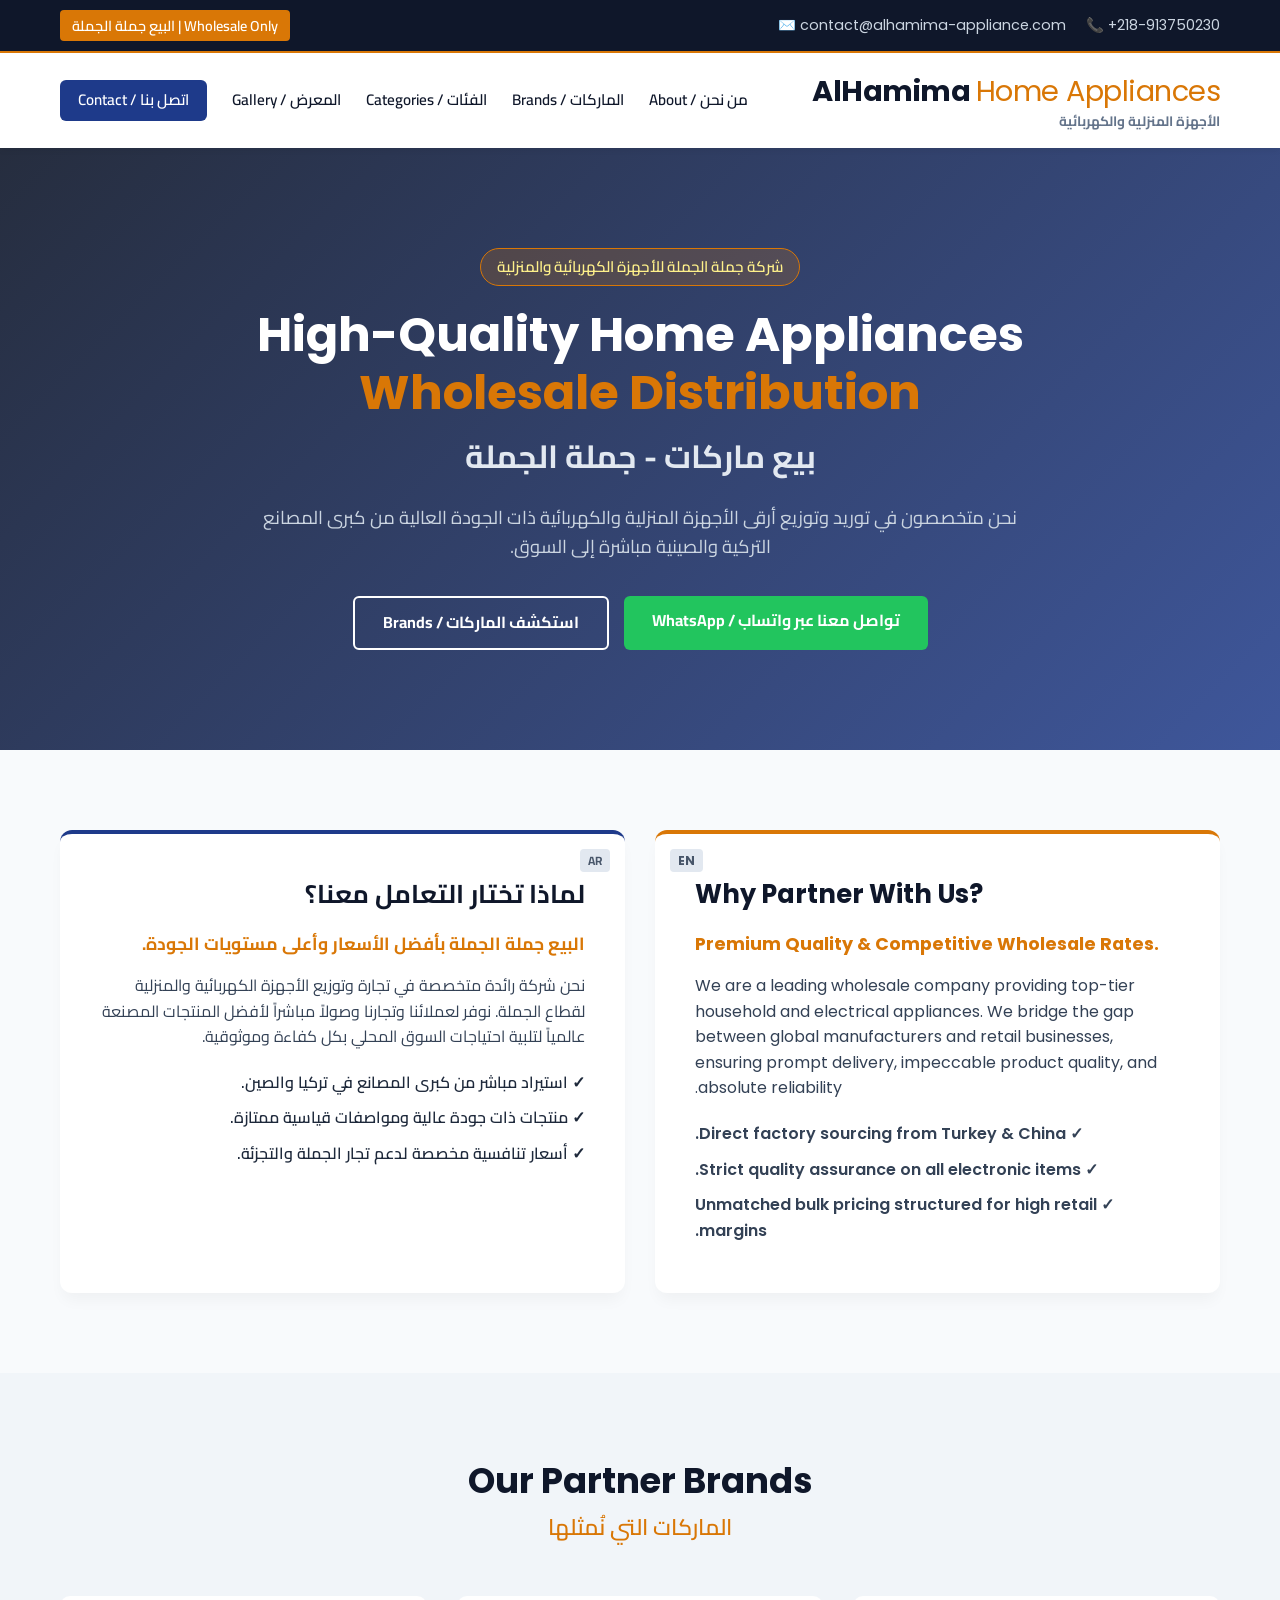
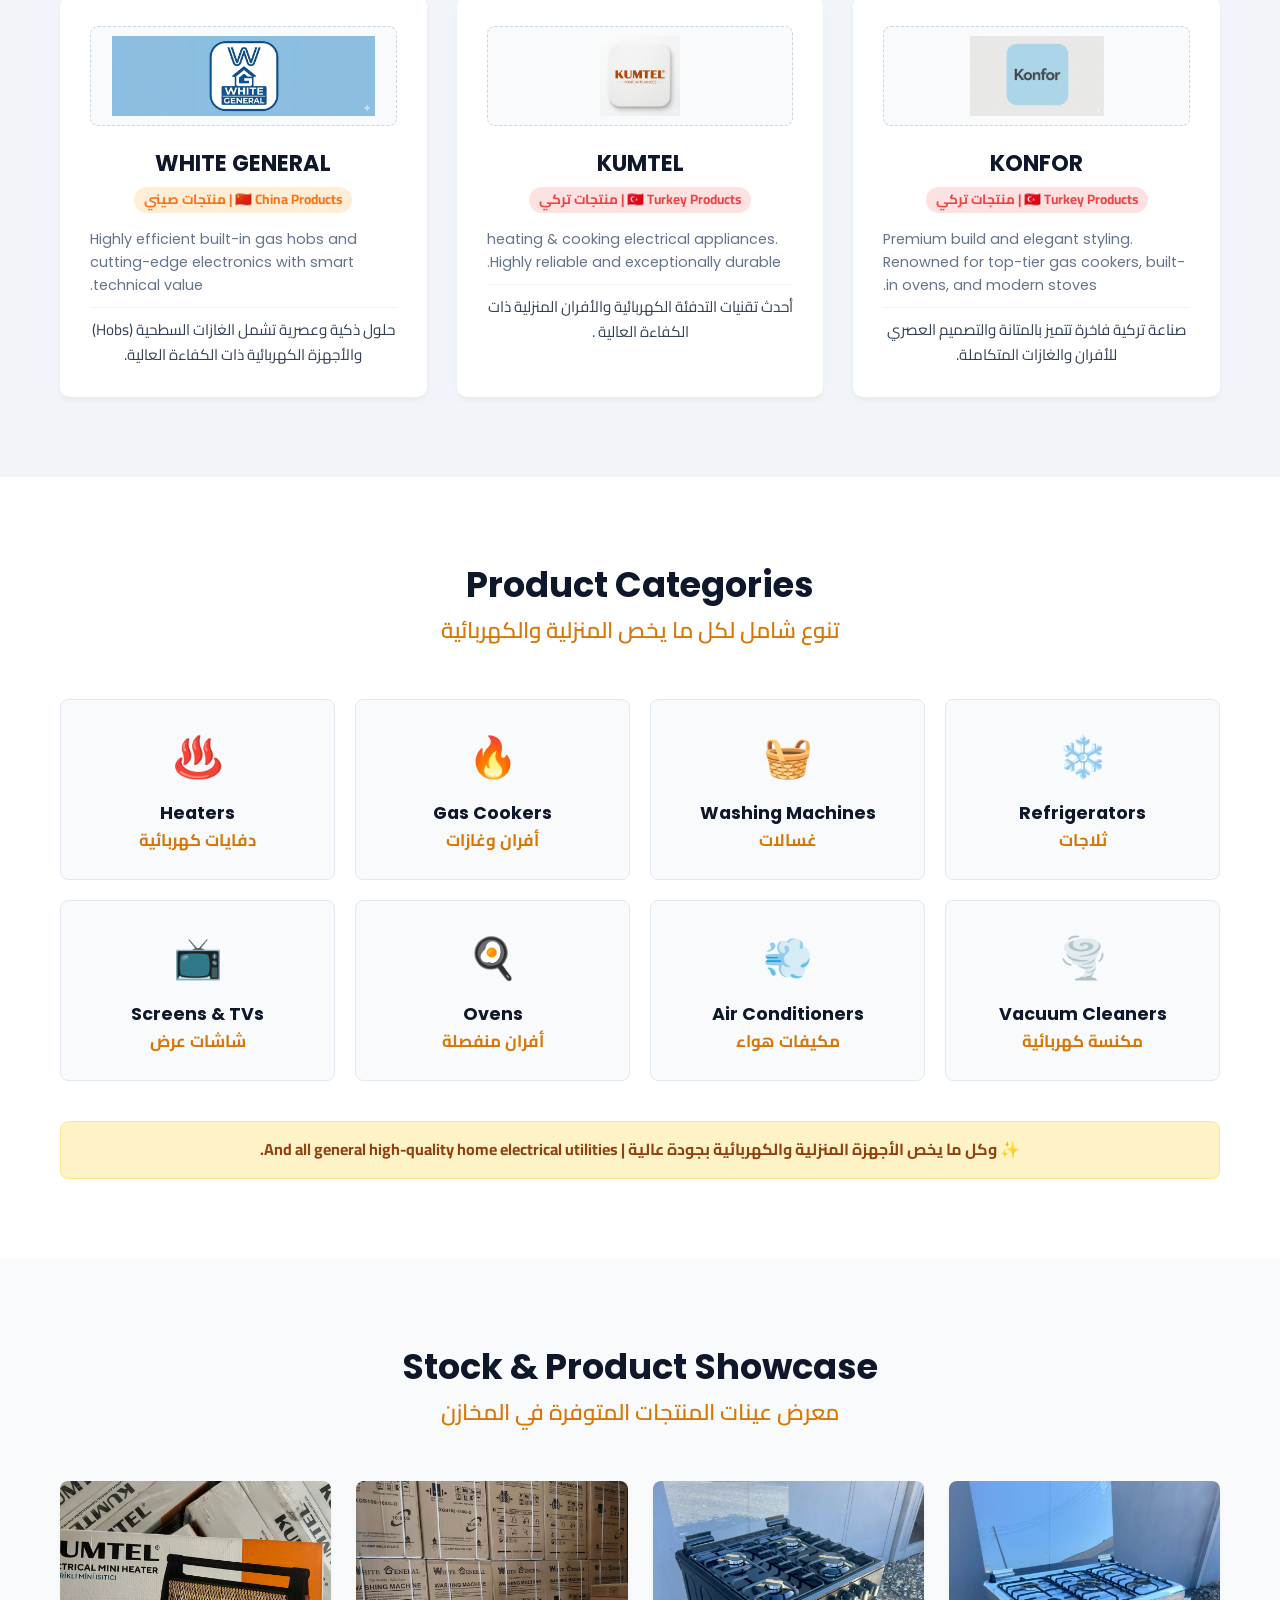
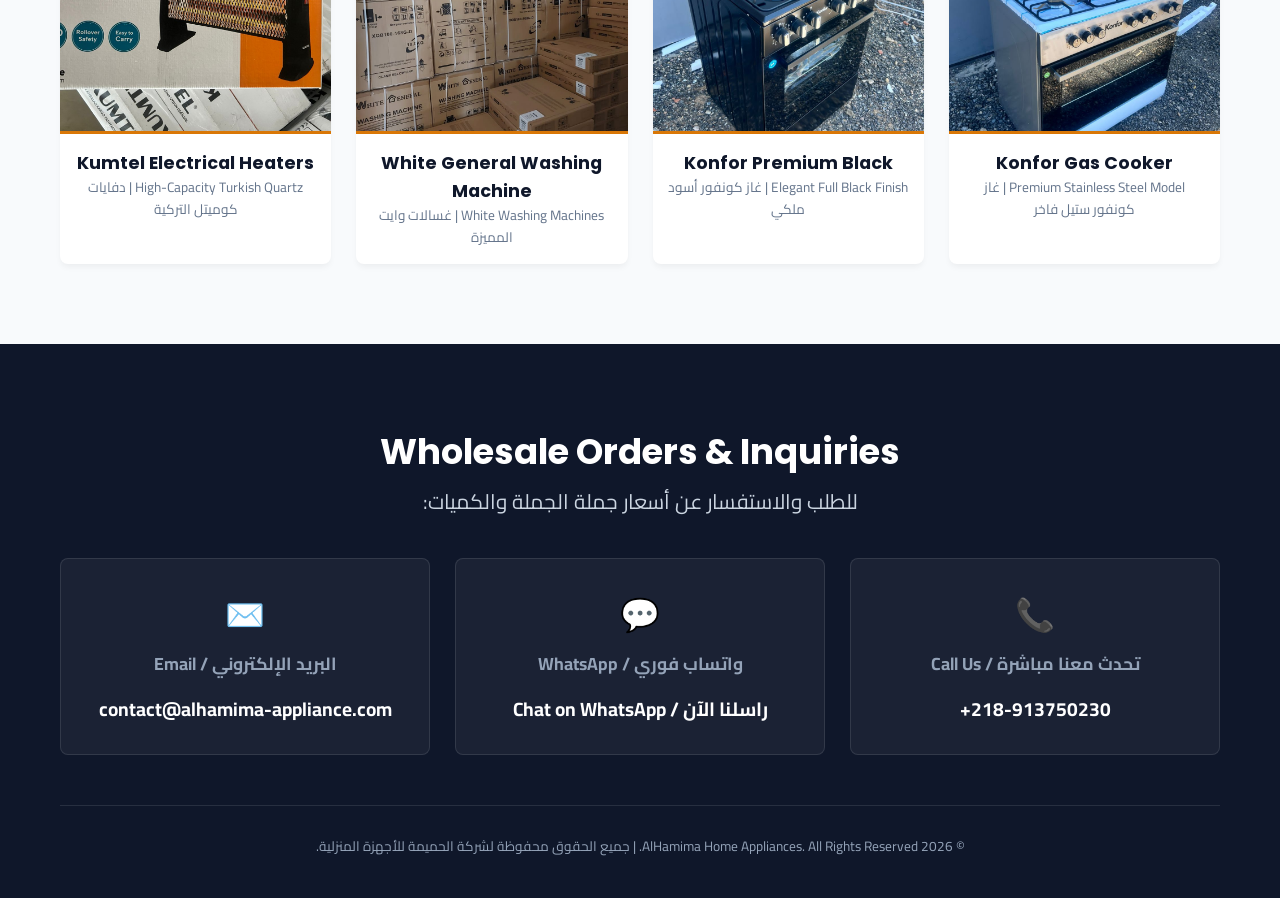
<file: index.html>
<!DOCTYPE html>
<html lang="ae" dir="rtl">

<head>
    <meta charset="UTF-8">
    <meta name="viewport" content="width=device-width, initial-scale=1.0">
    <title>Alhamima Home Appliances | شركة الحميمة للأجهزة المنزلية والكهربائية</title>
    <link rel="stylesheet" href="style.css">
    <!-- Google Fonts for professional Arabic & English typography -->
    <link rel="preconnect" href="https://fonts.googleapis.com">
    <link rel="preconnect" href="https://fonts.gstatic.com" crossorigin>
    <link
        href="https://fonts.googleapis.com/css2?family=Cairo:wght@300;400;600;700&family=Poppins:wght@300;400;600;700&display=swap"
        rel="stylesheet">
</head>

<body>

    <!-- TOP HEADER / CONTACT BAR -->
    <div class="top-bar">
        <div class="container bar-flex">
            <div class="contact-info">
                <a href="tel:+218913750230" class="contact-link">218-913750230+ 📞</a>
                <a href="mailto:contact@alhamima-appliance.com" class="contact-link">contact@alhamima-appliance.com ✉️</a>
            </div>
            <div class="badge">Wholesale Only | البيع جملة الجملة</div>
        </div>
    </div>

    <!-- NAVBAR -->
    <header class="main-header">
        <div class="container header-flex">
            <div class="logo-area">
                <h1>AlHamima <span>Home Appliances</span></h1>
                <p class="sub-logo">الأجهزة المنزلية والكهربائية</p>
            </div>
            <nav class="main-nav">
                <a href="#about">من نحن / About</a>
                <a href="#brands">الماركات / Brands</a>
                <a href="#categories">الفئات / Categories</a>
                <a href="#gallery">المعرض / Gallery</a>
                <a href="#contact" class="btn-nav">اتصل بنا / Contact</a>
            </nav>
        </div>
    </header>

    <!-- HERO SECTION -->
    <section class="hero-section">
        <div class="overlay"></div>
        <div class="container hero-content">
            <span class="tagline">شركة جملة الجملة للأجهزة الكهربائية والمنزلية</span>
            <h2>High-Quality Home Appliances <br><span>Wholesale Distribution</span></h2>
            <h3 class="arabic-title">بيع ماركات - جملة الجملة</h3>
            <p class="hero-desc">نحن متخصصون في توريد وتوزيع أرقى الأجهزة المنزلية والكهربائية ذات الجودة العالية من
                كبرى المصانع التركية والصينية مباشرة إلى السوق.</p>
            <div class="hero-btns">
                <a href="https://wa.me/218913750230" target="_blank" class="btn btn-primary">تواصل معنا عبر واتساب /
                    WhatsApp</a>
                <a href="#brands" class="btn btn-secondary">استكشف الماركات / Brands</a>
            </div>
        </div>
    </section>

    <!-- ABOUT & VALUE PROPOSITION -->
    <section id="about" class="about-section">
        <div class="container grid-2">
            <div class="about-card card-en">
                <div class="lang-indicator">EN</div>
                <h3>?Why Partner With Us</h3>
                <p class="lead">.Premium Quality & Competitive Wholesale Rates</p>
                <p>We are a leading wholesale company providing top-tier household and electrical appliances. We bridge
                    the gap between global manufacturers and retail businesses, ensuring prompt delivery, impeccable
                    product quality, and absolute reliability.</p>
                <ul class="features-list">
                    <li>✓ Direct factory sourcing from Turkey & China.</li>
                    <li>✓ Strict quality assurance on all electronic items.</li>
                    <li>✓ Unmatched bulk pricing structured for high retail margins.</li>
                </ul>
            </div>
            <div class="about-card card-ar">
                <div class="lang-indicator">AR</div>
                <h3>لماذا تختار التعامل معنا؟</h3>
                <p class="lead">البيع جملة الجملة بأفضل الأسعار وأعلى مستويات الجودة.</p>
                <p>نحن شركة رائدة متخصصة في تجارة وتوزيع الأجهزة الكهربائية والمنزلية لقطاع الجملة. نوفر لعملائنا
                    وتجارنا وصولاً مباشراً لأفضل المنتجات المصنعة عالمياً لتلبية احتياجات السوق المحلي بكل كفاءة
                    وموثوقية.</p>
                <ul class="features-list">
                    <li>✓ استيراد مباشر من كبرى المصانع في تركيا والصين.</li>
                    <li>✓ منتجات ذات جودة عالية ومواصفات قياسية ممتازة.</li>
                    <li>✓ أسعار تنافسية مخصصة لدعم تجار الجملة والتجزئة.</li>
                </ul>
            </div>
        </div>
    </section>

    <!-- BRANDS SECTION -->
    <section id="brands" class="brands-section">
        <div class="container">
            <div class="section-title">
                <h2>Our Partner Brands</h2>
                <p class="title-arabic">الماركات التي نُمثلها</p>
            </div>

            <div class="brands-grid">
                <!-- BRAND 1 -->
                <div class="brand-item">
                    <div class="brand-logo-placeholder">
                        <img src="Gemini_Generated_Image_elua5qelua5qelua.png" alt="Konfor Brand"
                            onerror="this.style.display='none'; this.nextElementSibling.style.display='block';">
                        <div class="fallback-text" style="display:none;">Konfor</div>
                    </div>
                    <h3>KONFOR</h3>
                    <p class="origin tr">🇹🇷 Turkey Products | منتجات تركي</p>
                    <p class="brand-text">Premium build and elegant styling. Renowned for top-tier gas cookers, built-in
                        ovens, and modern stoves.</p>
                    <p class="brand-text-ar">صناعة تركية فاخرة تتميز بالمتانة والتصميم العصري للأفران والغازات
                        المتكاملة.</p>
                </div>

                <!-- BRAND 2 -->
                <div class="brand-item">
                    <div class="brand-logo-placeholder">
                        <img src="Gemini_Generated_Image_7sl267sl267sl267.png" alt="Kumtel Brand"
                            onerror="this.style.display='none'; this.nextElementSibling.style.display='block';">
                        <div class="fallback-text" style="display:none;">Kumtel</div>
                    </div>
                    <h3>KUMTEL</h3>
                    <p class="origin tr">🇹🇷 Turkey Products | منتجات تركي</p>
                    <p class="brand-text"> heating & cooking electrical appliances. Highly reliable and
                        exceptionally durable.</p>
                    <p class="brand-text-ar">أحدث تقنيات التدفئة الكهربائية والأفران المنزلية ذات الكفاءة العالية
                        .</p>
                </div>

                <!-- BRAND 3 -->
                <div class="brand-item">
                    <div class="brand-logo-placeholder">
                        <img src="Gemini_Generated_Image_gew3jgew3jgew3jg.png" alt="White General Brand"
                            onerror="this.style.display='none'; this.nextElementSibling.style.display='block';">
                        <div class="fallback-text" style="display:none;">White General</div>
                    </div>
                    <h3>WHITE GENERAL</h3>
                    <p class="origin cn">🇨🇳 China Products | منتجات صيني</p>
                    <p class="brand-text">Highly efficient built-in gas hobs and cutting-edge electronics with smart
                        technical value.</p>
                    <p class="brand-text-ar">حلول ذكية وعصرية تشمل الغازات السطحية (Hobs) والأجهزة الكهربائية ذات
                        الكفاءة العالية.</p>
                </div>
            </div>
        </div>
    </section>

    <!-- PRODUCT CATEGORIES -->
    <section id="categories" class="categories-section">
        <div class="container">
            <div class="section-title">
                <h2>Product Categories</h2>
                <p class="title-arabic">تنوع شامل لكل ما يخص المنزلية والكهربائية</p>
            </div>

            <div class="categories-grid">
                <div class="category-card">
                    <div class="icon">❄️</div>
                    <h4>Refrigerators</h4>
                    <h5>ثلاجات</h5>
                </div>
                <div class="category-card">
                    <div class="icon">🧺</div>
                    <h4>Washing Machines</h4>
                    <h5>غسالات</h5>
                </div>
                <div class="category-card">
                    <div class="icon">🔥</div>
                    <h4>Gas Cookers</h4>
                    <h5>أفران وغازات</h5>
                </div>
                <div class="category-card">
                    <div class="icon">♨️</div>
                    <h4>Heaters</h4>
                    <h5>دفايات كهربائية</h5>
                </div>
                <div class="category-card">
                    <div class="icon">🌪️</div>
                    <h4>Vacuum Cleaners</h4>
                    <h5>مكنسة كهربائية</h5>
                </div>
                <div class="category-card">
                    <div class="icon">💨</div>
                    <h4>Air Conditioners</h4>
                    <h5>مكيفات هواء</h5>
                </div>
                <div class="category-card">
                    <div class="icon">🍳</div>
                    <h4>Ovens</h4>
                    <h5>أفران منفصلة</h5>
                </div>
                <div class="category-card">
                    <div class="icon">📺</div>
                    <h4>Screens & TVs</h4>
                    <h5>شاشات عرض</h5>
                </div>
            </div>

            <div class="all-inclusive">
                <p>✨ وكل ما يخص الأجهزة المنزلية والكهربائية بجودة عالية | And all general high-quality home electrical
                    utilities.</p>
            </div>
        </div>
    </section>

    <!-- PRODUCT GALLERY SHOWCASE -->
    <section id="gallery" class="gallery-section">
        <div class="container">
            <div class="section-title">
                <h2>Stock & Product Showcase</h2>
                <p class="title-arabic">معرض عينات المنتجات المتوفرة في المخازن</p>
            </div>

            <div class="gallery-grid">
                <!-- Item 1 -->
                <div class="gallery-item">
                    <div class="img-container">
                        <img src="WhatsApp Image 2026-05-21 at 12.31.02 AM (1).jpeg" alt="Konfor Gas Cooker Stainless">
                    </div>
                    <div class="item-meta">
                        <h4>Konfor Gas Cooker</h4>
                        <p>Premium Stainless Steel Model | غاز كونفور ستيل فاخر</p>
                    </div>
                </div>
                <!-- Item 2 -->
                <div class="gallery-item">
                    <div class="img-container">
                        <img src="WhatsApp Image 2026-05-21 at 12.31.02 AM (2).jpeg" alt="Konfor Gas Cooker Black">
                    </div>
                    <div class="item-meta">
                        <h4>Konfor Premium Black</h4>
                        <p>Elegant Full Black Finish | غاز كونفور أسود ملكي</p>
                    </div>
                </div>
                <!-- Item 3 -->
                <div class="gallery-item">
                    <div class="img-container">
                        <img src="WhatsApp Image 2026-05-21 at 12.31.01 AM (1).jpeg"
                            alt="White General Washing Machines">
                    </div>
                    <div class="item-meta">
                        <h4>White General Washing Machine</h4>
                        <p>White Washing Machines | غسالات وايت المميزة</p>
                    </div>
                </div>
                <!-- Item 4 -->
                <div class="gallery-item">
                    <div class="img-container">
                        <img src="Kumtel Heater.jpeg" alt="Kumtel Heater 2.jpeg"
                            onerror="this.src='WhatsApp Image 2026-05-21 at 12.31.02 AM.jpeg'">
                    </div>
                    <div class="item-meta">
                        <h4>Kumtel Electrical Heaters</h4>
                        <p>High-Capacity Turkish Quartz | دفايات كوميتل التركية</p>
                    </div>
                </div>
            </div>
        </div>
    </section>

    <!-- CONTACT SECTION -->
    <section id="contact" class="contact-section">
        <div class="container">
            <div class="contact-box">
                <h2>Wholesale Orders & Inquiries</h2>
                <p class="contact-sub-ar">للطلب والاستفسار عن أسعار جملة الجملة والكميات:</p>

                <div class="info-grid">
                    <div class="info-card">
                        <div class="icon">📞</div>
                        <h3>تحدث معنا مباشرة / Call Us</h3>
                        <a href="tel:+218913750230" class="link-highlight">218-913750230+</a>
                    </div>
                    <div class="info-card">
                        <div class="icon">💬</div>
                        <h3>واتساب فوري / WhatsApp</h3>
                        <a href="https://wa.me/218913750230" target="_blank" class="link-highlight">راسلنا الآن / Chat
                            on WhatsApp</a>
                    </div>
                    <div class="info-card">
                        <div class="icon">✉️</div>
                        <h3>البريد الإلكتروني / Email</h3>
                        <a href="mailto:contact@alhamima-appliance.com" class="link-highlight">contact@alhamima-appliance.com</a>
                    </div>
                </div>

                <div class="footer-note">
                    <p>© 2026 AlHamima Home Appliances. All Rights Reserved. | جميع الحقوق محفوظة لشركة الحميمة للأجهزة
                        المنزلية.
                    </p>
                </div>
            </div>
        </div>
    </section>

</body>

</html>
</file>
<file: style.css>
/* CSS RESET & GENERAL STYLES */
* {
    margin: 0;
    padding: 0;
    box-sizing: border-box;
}

:root {
    --primary-color: #0f172a; /* Slate 900 */
    --secondary-color: #1e3a8a; /* Blue 900 */
    --accent-color: #d97706; /* Amber 600 */
    --accent-hover: #b45309;
    --text-main: #334155; /* Slate 700 */
    --bg-light: #f8fafc; /* Slate 50 */
    --white: #ffffff;
    --font-ar: 'Cairo', sans-serif;
    --font-en: 'Poppins', sans-serif;
}

html {
    scroll-behavior: smooth;
}

body {
    font-family: var(--font-ar), var(--font-en), sans-serif;
    color: var(--text-main);
    background-color: var(--bg-light);
    line-height: 1.6;
    text-align: right; /* Default RTL spacing */
}

/* CONTAINER UTILITY */
.container {
    width: 100%;
    max-width: 1200px;
    margin: 0 auto;
    padding: 0 20px;
}

/* TOP INFO BAR */
.top-bar {
    background-color: var(--primary-color);
    color: var(--white);
    padding: 10px 0;
    font-size: 0.9rem;
    border-bottom: 2px solid var(--accent-color);
}

.bar-flex {
    display: flex;
    justify-content: space-between;
    align-items: center;
    flex-wrap: wrap;
}

.contact-info {
    display: flex;
    gap: 20px;
}

.contact-link {
    color: #cbd5e1;
    text-decoration: none;
    font-family: var(--font-en);
    transition: color 0.3s;
}

.contact-link:hover {
    color: var(--accent-color);
}

.badge {
    background-color: var(--accent-color);
    padding: 4px 12px;
    border-radius: 4px;
    font-weight: 600;
}

/* MAIN HEADER & NAVIGATION */
.main-header {
    background-color: var(--white);
    box-shadow: 0 4px 6px -1px rgba(0, 0, 0, 0.05);
    position: sticky;
    top: 0;
    z-index: 1000;
}

.header-flex {
    display: flex;
    justify-content: space-between;
    align-items: center;
    padding: 15px 20px;
}

.logo-area h1 {
    font-family: var(--font-en);
    font-size: 1.8rem;
    color: var(--primary-color);
    font-weight: 700;
    letter-spacing: -0.5px;
}

.logo-area h1 span {
    color: var(--accent-color);
    font-weight: 400;
}

.sub-logo {
    font-size: 0.85rem;
    color: #64748b;
    margin-top: -3px;
    font-weight: bold;
}

.main-nav {
    display: flex;
    align-items: center;
    gap: 25px;
}

.main-nav a {
    text-decoration: none;
    color: var(--primary-color);
    font-weight: 600;
    font-size: 0.95rem;
    transition: color 0.3s;
}

.main-nav a:hover {
    color: var(--accent-color);
}

.main-nav .btn-nav {
    background-color: var(--secondary-color);
    color: var(--white);
    padding: 8px 18px;
    border-radius: 6px;
}

.main-nav .btn-nav:hover {
    background-color: var(--accent-color);
    color: var(--white);
}

/* HERO SECTION */
.hero-section {
    position: relative;
    background: url('https://images.unsplash.com/photo-1556911220-e15b29be8c8f?auto=format&fit=crop&w=1400&q=80') center/cover no-repeat;
    padding: 100px 0;
    color: var(--white);
    text-align: center;
}

.hero-section .overlay {
    position: absolute;
    top: 0;
    left: 0;
    width: 100%;
    height: 100%;
    background: linear-gradient(135deg, rgba(15, 23, 42, 0.9), rgba(30, 58, 138, 0.85));
    z-index: 1;
}

.hero-content {
    position: relative;
    z-index: 2;
}

.tagline {
    background-color: rgba(217, 119, 6, 0.2);
    border: 1px solid var(--accent-color);
    color: #fef08a;
    padding: 6px 16px;
    border-radius: 30px;
    font-size: 0.95rem;
    font-weight: 600;
    display: inline-block;
    margin-bottom: 20px;
}

.hero-section h2 {
    font-family: var(--font-en);
    font-size: 3rem;
    font-weight: 700;
    margin-bottom: 10px;
    line-height: 1.2;
}

.hero-section h2 span {
    color: var(--accent-color);
}

.arabic-title {
    font-size: 2rem;
    margin-bottom: 20px;
    color: #e2e8f0;
}

.hero-desc {
    max-width: 800px;
    margin: 0 auto 35px auto;
    font-size: 1.15rem;
    color: #cbd5e1;
}

.hero-btns {
    display: flex;
    justify-content: center;
    gap: 15px;
    flex-wrap: wrap;
}

.btn {
    padding: 12px 28px;
    border-radius: 6px;
    text-decoration: none;
    font-weight: 700;
    transition: all 0.3s;
    font-size: 1rem;
}

.btn-primary {
    background-color: #22c55e; /* Green for WhatsApp */
    color: var(--white);
}

.btn-primary:hover {
    background-color: #16a34a;
    transform: translateY(-2px);
}

.btn-secondary {
    background-color: transparent;
    color: var(--white);
    border: 2px solid var(--white);
}

.btn-secondary:hover {
    background-color: var(--white);
    color: var(--primary-color);
}

/* ABOUT SECTION */
.about-section {
    padding: 80px 0;
}

.grid-2 {
    display: grid;
    grid-template-columns: 1fr 1fr;
    gap: 30px;
}

.about-card {
    background-color: var(--white);
    padding: 40px;
    border-radius: 12px;
    box-shadow: 0 10px 15px -3px rgba(0, 0, 0, 0.04);
    border-top: 4px solid var(--secondary-color);
    position: relative;
}

.card-en {
    text-align: left;
    font-family: var(--font-en);
    border-top-color: var(--accent-color);
}

.lang-indicator {
    position: absolute;
    top: 15px;
    right: 15px;
    background: #e2e8f0;
    color: #475569;
    padding: 2px 8px;
    border-radius: 4px;
    font-size: 0.75rem;
    font-weight: 700;
}

.card-en .lang-indicator {
    right: auto;
    left: 15px;
}

.about-card h3 {
    font-size: 1.6rem;
    color: var(--primary-color);
    margin-bottom: 15px;
}

.about-card .lead {
    font-weight: 700;
    color: var(--accent-color);
    margin-bottom: 15px;
    font-size: 1.1rem;
}

.features-list {
    margin-top: 20px;
    list-style: none;
}

.features-list li {
    margin-bottom: 10px;
    font-weight: 600;
}

.card-ar .features-list li {
    color: #1e293b;
}

/* BRANDS SECTION */
.brands-section {
    background-color: #f1f5f9;
    padding: 80px 0;
}

.section-title {
    text-align: center;
    margin-bottom: 50px;
}

.section-title h2 {
    font-family: var(--font-en);
    font-size: 2.2rem;
    color: var(--primary-color);
}

.title-arabic {
    font-size: 1.4rem;
    color: var(--accent-color);
    font-weight: 600;
}

.brands-grid {
    display: grid;
    grid-template-columns: repeat(auto-fit, minmax(300px, 1fr));
    gap: 30px;
}

.brand-item {
    background-color: var(--white);
    padding: 30px;
    border-radius: 10px;
    text-align: center;
    box-shadow: 0 4px 6px -1px rgba(0, 0, 0, 0.05);
    transition: transform 0.3s;
}

.brand-item:hover {
    transform: translateY(-5px);
}

.brand-logo-placeholder {
    height: 100px;
    background-color: #f8fafc;
    margin-bottom: 20px;
    border-radius: 8px;
    display: flex;
    align-items: center;
    justify-content: center;
    overflow: hidden;
    border: 1px dashed #cbd5e1;
}

.brand-logo-placeholder img {
    max-height: 80px;
    max-width: 90%;
    object-fit: contain;
}

.fallback-text {
    font-family: var(--font-en);
    font-size: 1.5rem;
    font-weight: 700;
    color: var(--secondary-color);
}

.brand-item h3 {
    font-family: var(--font-en);
    font-size: 1.4rem;
    margin-bottom: 5px;
    color: var(--primary-color);
}

.origin {
    display: inline-block;
    padding: 2px 10px;
    border-radius: 20px;
    font-size: 0.85rem;
    font-weight: bold;
    margin-bottom: 15px;
}

.origin.tr {
    background-color: #fee2e2;
    color: #ef4444;
}

.origin.cn {
    background-color: #ffedd5;
    color: #f97316;
}

.brand-text {
    font-family: var(--font-en);
    font-size: 0.9rem;
    color: #64748b;
    margin-bottom: 10px;
    text-align: left;
}

.brand-text-ar {
    font-size: 0.95rem;
    color: #334155;
    border-top: 1px solid #f1f5f9;
    padding-top: 10px;
}

/* PRODUCT CATEGORIES */
.categories-section {
    padding: 80px 0;
    background-color: var(--white);
}

.categories-grid {
    display: grid;
    grid-template-columns: repeat(auto-fit, minmax(220px, 1fr));
    gap: 20px;
    margin-bottom: 40px;
}

.category-card {
    background-color: var(--bg-light);
    border: 1px solid #e2e8f0;
    padding: 25px 15px;
    border-radius: 8px;
    text-align: center;
    transition: all 0.3s;
}

.category-card:hover {
    background-color: var(--secondary-color);
    color: var(--white);
    border-color: var(--secondary-color);
}

.category-card:hover h4, .category-card:hover h5 {
    color: var(--white);
}

.category-card .icon {
    font-size: 2.5rem;
    margin-bottom: 10px;
}

.category-card h4 {
    font-family: var(--font-en);
    font-size: 1.1rem;
    color: var(--primary-color);
}

.category-card h5 {
    font-size: 1.05rem;
    color: var(--accent-color);
}

.all-inclusive {
    text-align: center;
    background-color: #fef3c7;
    border: 1px solid #fde68a;
    padding: 15px;
    border-radius: 8px;
    font-weight: 700;
    color: #92400e;
}

/* STOCK SHOWCASE / GALLERY */
.gallery-section {
    background-color: #f8fafc;
    padding: 80px 0;
}

.gallery-grid {
    display: grid;
    grid-template-columns: repeat(auto-fit, minmax(260px, 1fr));
    gap: 25px;
}

.gallery-item {
    background-color: var(--white);
    border-radius: 8px;
    overflow: hidden;
    box-shadow: 0 4px 6px -1px rgba(0, 0, 0, 0.05);
}

.img-container {
    height: 250px;
    background-color: #eaeaea;
    display: flex;
    align-items: center;
    justify-content: center;
    overflow: hidden;
}

.img-container img {
    width: 100%;
    height: 100%;
    object-fit: cover;
    transition: transform 0.5s;
}

.gallery-item:hover .img-container img {
    transform: scale(1.05);
}

.item-meta {
    padding: 15px;
    text-align: center;
    border-top: 3px solid var(--accent-color);
}

.item-meta h4 {
    font-family: var(--font-en);
    color: var(--primary-color);
    font-size: 1.1rem;
}

.item-meta p {
    font-size: 0.85rem;
    color: #64748b;
}

/* CONTACT & FOOTER */
.contact-section {
    background-color: var(--primary-color);
    color: var(--white);
    padding: 80px 0 40px 0;
}

.contact-box {
    text-align: center;
}

.contact-box h2 {
    font-family: var(--font-en);
    font-size: 2.2rem;
    margin-bottom: 5px;
}

.contact-sub-ar {
    font-size: 1.3rem;
    color: #cbd5e1;
    margin-bottom: 40px;
}

.info-grid {
    display: grid;
    grid-template-columns: repeat(auto-fit, minmax(280px, 1fr));
    gap: 25px;
    margin-bottom: 50px;
}

.info-card {
    background-color: rgba(255, 255, 255, 0.05);
    padding: 30px;
    border-radius: 8px;
    border: 1px solid rgba(255, 255, 255, 0.1);
}

.info-card .icon {
    font-size: 2rem;
    margin-bottom: 10px;
}

.info-card h3 {
    font-size: 1.1rem;
    margin-bottom: 15px;
    color: #94a3b8;
}

.link-highlight {
    color: var(--white);
    text-decoration: none;
    font-size: 1.2rem;
    font-weight: 700;
    display: block;
    transition: color 0.3s;
}

.info-card:hover .link-highlight {
    color: var(--accent-color);
}

.footer-note {
    border-top: 1px solid rgba(255, 255, 255, 0.1);
    padding-top: 30px;
    font-size: 0.85rem;
    color: #94a3b8;
}

/* RESPONSIVE RESPONSIVENESS */
@media (max-width: 768px) {
    .grid-2 {
        grid-template-columns: 1fr;
    }
    .header-flex {
        flex-direction: column;
        gap: 15px;
    }
    .main-nav {
        flex-wrap: wrap;
        justify-content: center;
        gap: 15px;
    }
    .hero-section h2 {
        font-size: 2rem;
    }
    .arabic-title {
        font-size: 1.4rem;
    }
}
</file>
